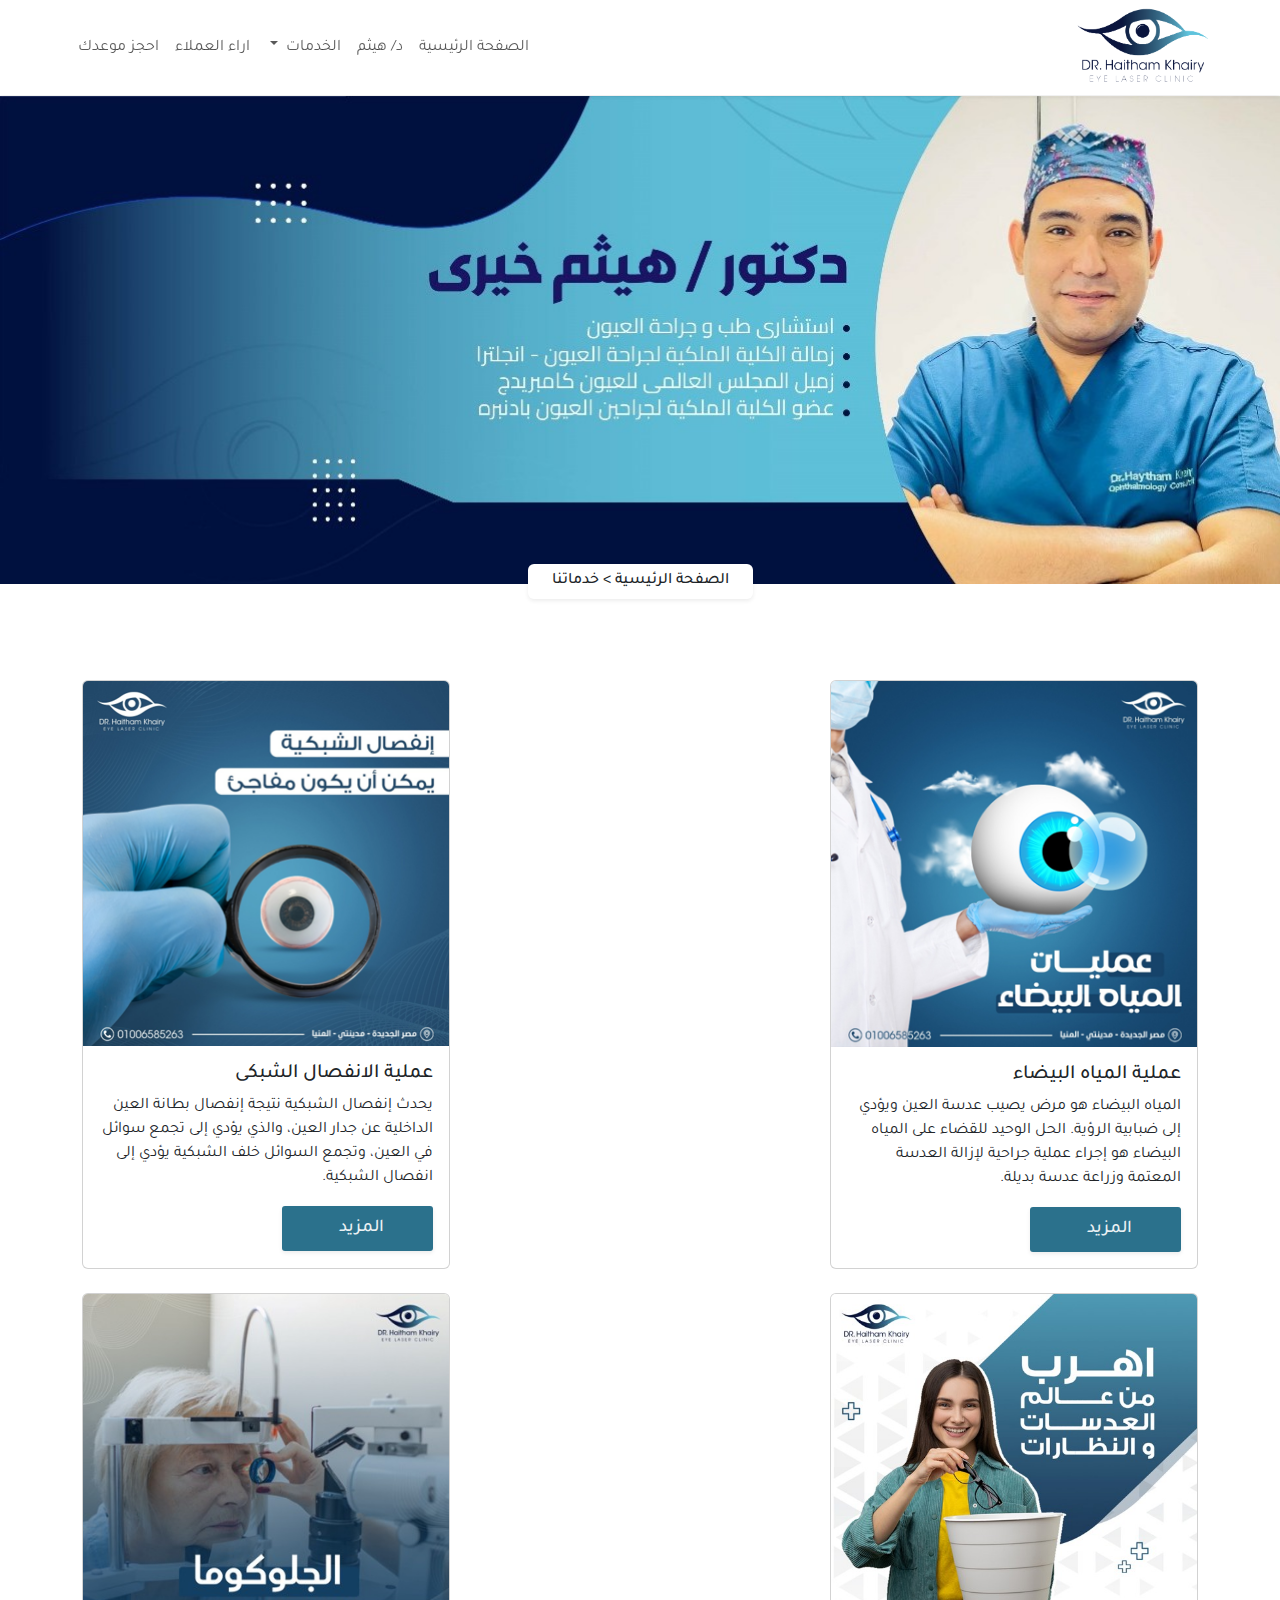
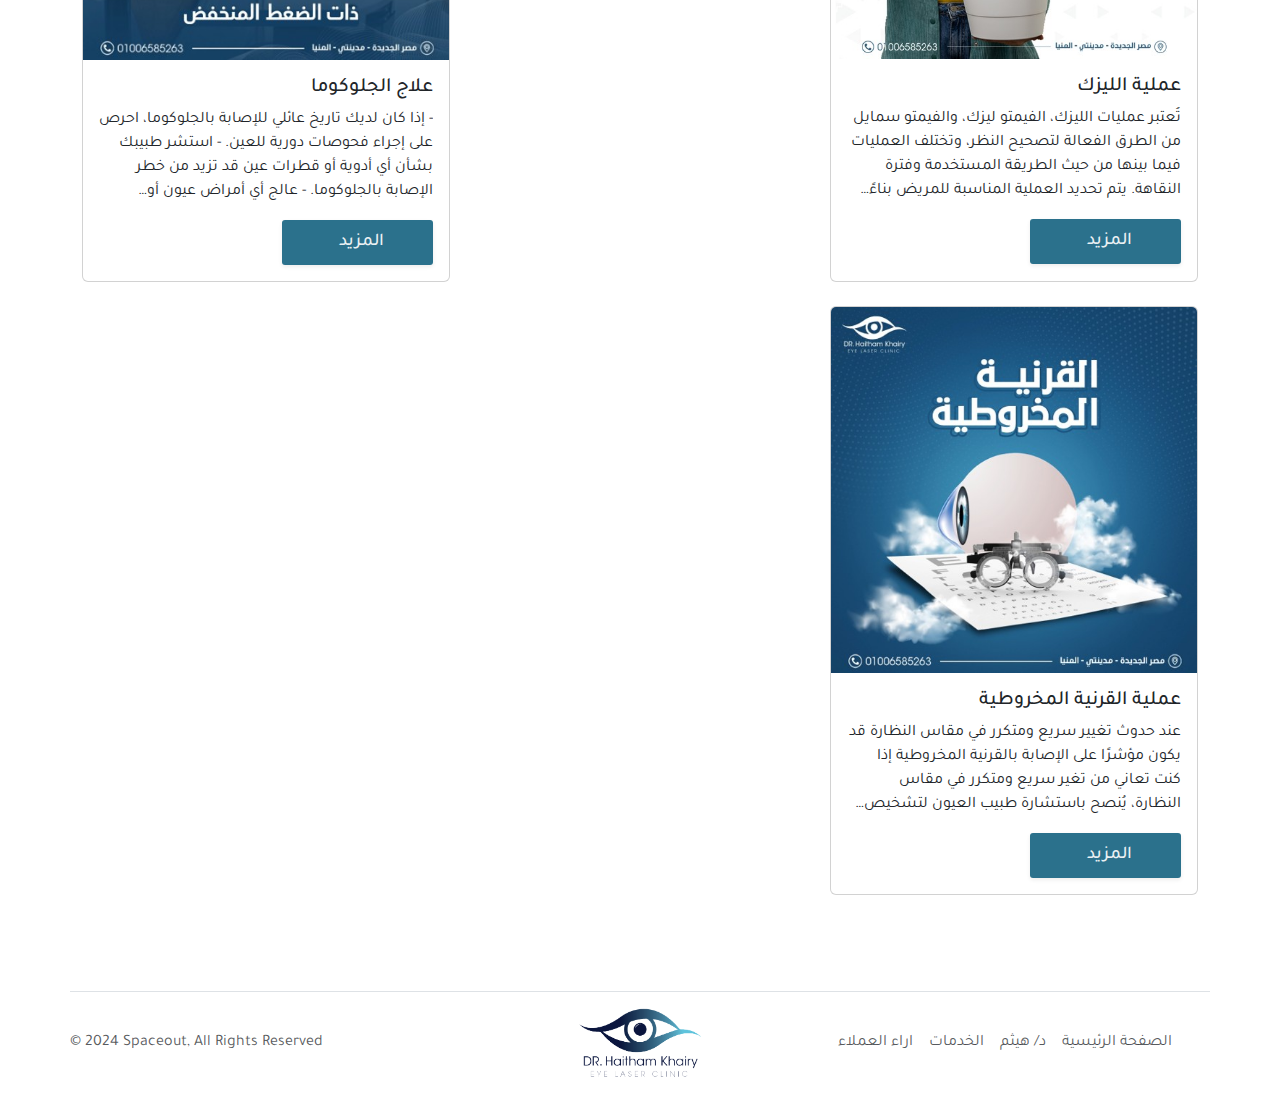
<file: services.html>
<!DOCTYPE html>
<html lang="ar" dir="rtl">
  <head>
    <meta charset="UTF-8" />
    <meta name="viewport" content="width=device-width, initial-scale=1.0" />
    <link rel="icon" href="imgs/logo.png" type="image/icon type" />
    <title>DR. Haitham Khairy</title>
    <link
      rel="stylesheet"
      href="https://cdnjs.cloudflare.com/ajax/libs/font-awesome/6.7.1/css/all.min.css"
      integrity="sha512-5Hs3dF2AEPkpNAR7UiOHba+lRSJNeM2ECkwxUIxC1Q/FLycGTbNapWXB4tP889k5T5Ju8fs4b1P5z/iB4nMfSQ=="
      crossorigin="anonymous"
      referrerpolicy="no-referrer"
    />
    <link
      href="https://cdn.jsdelivr.net/npm/bootstrap@5.3.3/dist/css/bootstrap.min.css"
      rel="stylesheet"
      integrity="sha384-QWTKZyjpPEjISv5WaRU9OFeRpok6YctnYmDr5pNlyT2bRjXh0JMhjY6hW+ALEwIH"
      crossorigin="anonymous"
    />
    <link rel="stylesheet" href="style.css" />
  </head>
  <body>
    <!-- nav -->
    <header>
      <div id="navbar"></div>
    </header>
    <!-- end-nav -->
    <!-- intro -->
    <div class="pt-md-5 pt-1">
      <div
        class="container-fluid d-flex justify-content-center align-items-end position-relative mt-5 p-0"
      >
        <h6 class="bg-white m-0 py-2 px-4 rounded position-absolute shadow-sm">
          الصفحة الرئيسية > خدماتنا
        </h6>
      </div>
    </div>
    <!-- end-intro -->
    <!-- services -->
    <div
      class="container my-lg-5 my-0 py-5 d-flex flex-wrap justify-content-xl-between justify-content-center gap-4"
    >
      <div class="card services-card">
        <img src="imgs/surgery1.png" class="card-img-top" />
        <div class="card-body">
          <h5 class="card-title">عملية المياه البيضاء</h5>
          <p class="card-text">
            المياه البيضاء هو مرض يصيب عدسة العين ويؤدي إلى ضبابية الرؤية. الحل
            الوحيد للقضاء على المياه البيضاء هو إجراء عملية جراحية لإزالة العدسة
            المعتمة وزراعة عدسة بديلة.
          </p>
          <a
            href="surgery1.html"
            class="btn d-flex align-items-center justify-content-end gap-2 py-sm-2 px-sm-5 py-1 px-4 shadow-sm"
            >المزيد <i class="fa-solid fa-arrow-left"></i
          ></a>
        </div>
      </div>
      <div class="card services-card">
        <img src="imgs/surgery2.png" class="card-img-top" />
        <div class="card-body">
          <h5 class="card-title">عملية الانفصال الشبكى</h5>
          <p class="card-text">
            يحدث إنفصال الشبكية نتيجة إنفصال بطانة العين الداخلية عن جدار العين،
            والذي يؤدي إلى تجمع سوائل في العين، وتجمع السوائل خلف الشبكية يؤدي
            إلى انفصال الشبكية.
          </p>
          <a
            href="surgery2.html"
            class="btn d-flex align-items-center gap-2 py-sm-2 px-sm-5 py-1 px-4 shadow-sm"
            >المزيد <i class="fa-solid fa-arrow-left"></i
          ></a>
        </div>
      </div>
      <div class="card services-card">
        <img src="imgs/surgery3.jpg" class="card-img-top" />
        <div class="card-body">
          <h5 class="card-title">عملية الليزك</h5>
          <p class="card-text">
            تُعتبر عمليات الليزك، الفيمتو ليزك، والفيمتو سمايل من الطرق الفعالة
            لتصحيح النظر، وتختلف العمليات فيما بينها من حيث الطريقة المستخدمة
            وفترة النقاهة. يتم تحديد العملية المناسبة للمريض بناءً على حالته
            الصحية بعد استشارة الطبيب.
          </p>
          <a
            href="surgery3.html"
            class="btn d-flex align-items-center gap-2 py-sm-2 px-sm-5 py-1 px-4 shadow-sm"
            >المزيد <i class="fa-solid fa-arrow-left"></i
          ></a>
        </div>
      </div>
      <div class="card services-card">
        <img src="imgs/surgery4.jpg" class="card-img-top" />
        <div class="card-body">
          <h5 class="card-title">علاج الجلوكوما</h5>
          <p class="card-text">
            - إذا كان لديك تاريخ عائلي للإصابة بالجلوكوما، احرص على إجراء فحوصات
            دورية للعين. - استشر طبيبك بشأن أي أدوية أو قطرات عين قد تزيد من خطر
            الإصابة بالجلوكوما. - عالج أي أمراض عيون أو أمراض جسمية أخرى قد تؤثر
            على صحة العين وتزيد من خطر الإصابة بالجلوكوما.
          </p>
          <a
            href="surgery4.html"
            class="btn d-flex align-items-center gap-2 py-sm-2 px-sm-5 py-1 px-4 shadow-sm"
            >المزيد <i class="fa-solid fa-arrow-left"></i
          ></a>
        </div>
      </div>
      <div class="card services-card">
        <img src="imgs/surgery5.jpg" class="card-img-top" />
        <div class="card-body">
          <h5 class="card-title">عملية القرنية المخروطية</h5>
          <p class="card-text">
            عند حدوث تغيير سريع ومتكرر في مقاس النظارة قد يكون مؤشرًا على
            الإصابة بالقرنية المخروطية إذا كنت تعاني من تغير سريع ومتكرر في مقاس
            النظارة، يُنصح باستشارة طبيب العيون لتشخيص حالتك وتلقي العلاج
            المناسب
          </p>
          <a
            href="surgery5.html"
            class="btn d-flex align-items-center gap-2 py-sm-2 px-sm-5 py-1 px-4 shadow-sm"
            >المزيد <i class="fa-solid fa-arrow-left"></i
          ></a>
        </div>
      </div>
    </div>
    <!-- end-services -->
    <!-- footer -->
    <footer>
      <div id="footer"></div>
    </footer>
    <!-- end-footer -->
    <script
      src="https://cdn.jsdelivr.net/npm/bootstrap@5.3.3/dist/js/bootstrap.bundle.min.js"
      integrity="sha384-YvpcrYf0tY3lHB60NNkmXc5s9fDVZLESaAA55NDzOxhy9GkcIdslK1eN7N6jIeHz"
      crossorigin="anonymous"
    ></script>
    <script src="script.js"></script>
  </body>
</html>
</file>
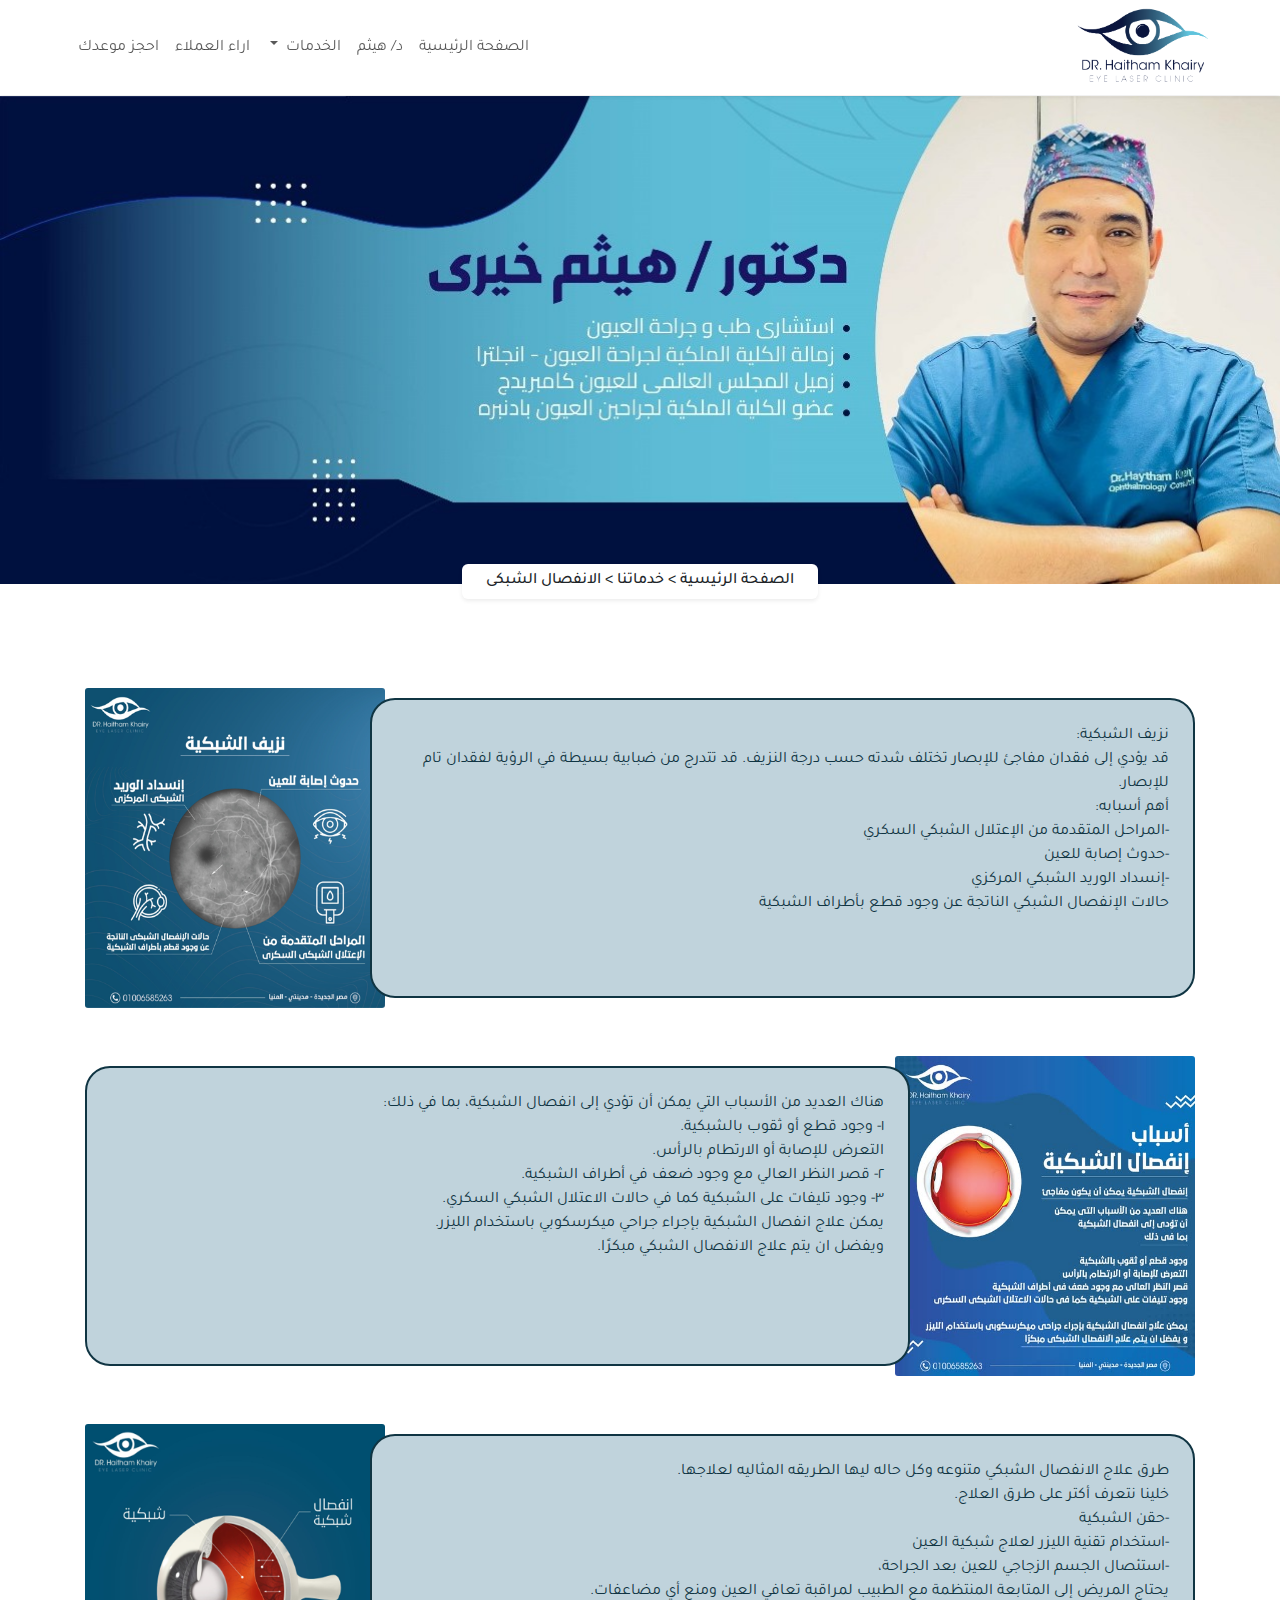
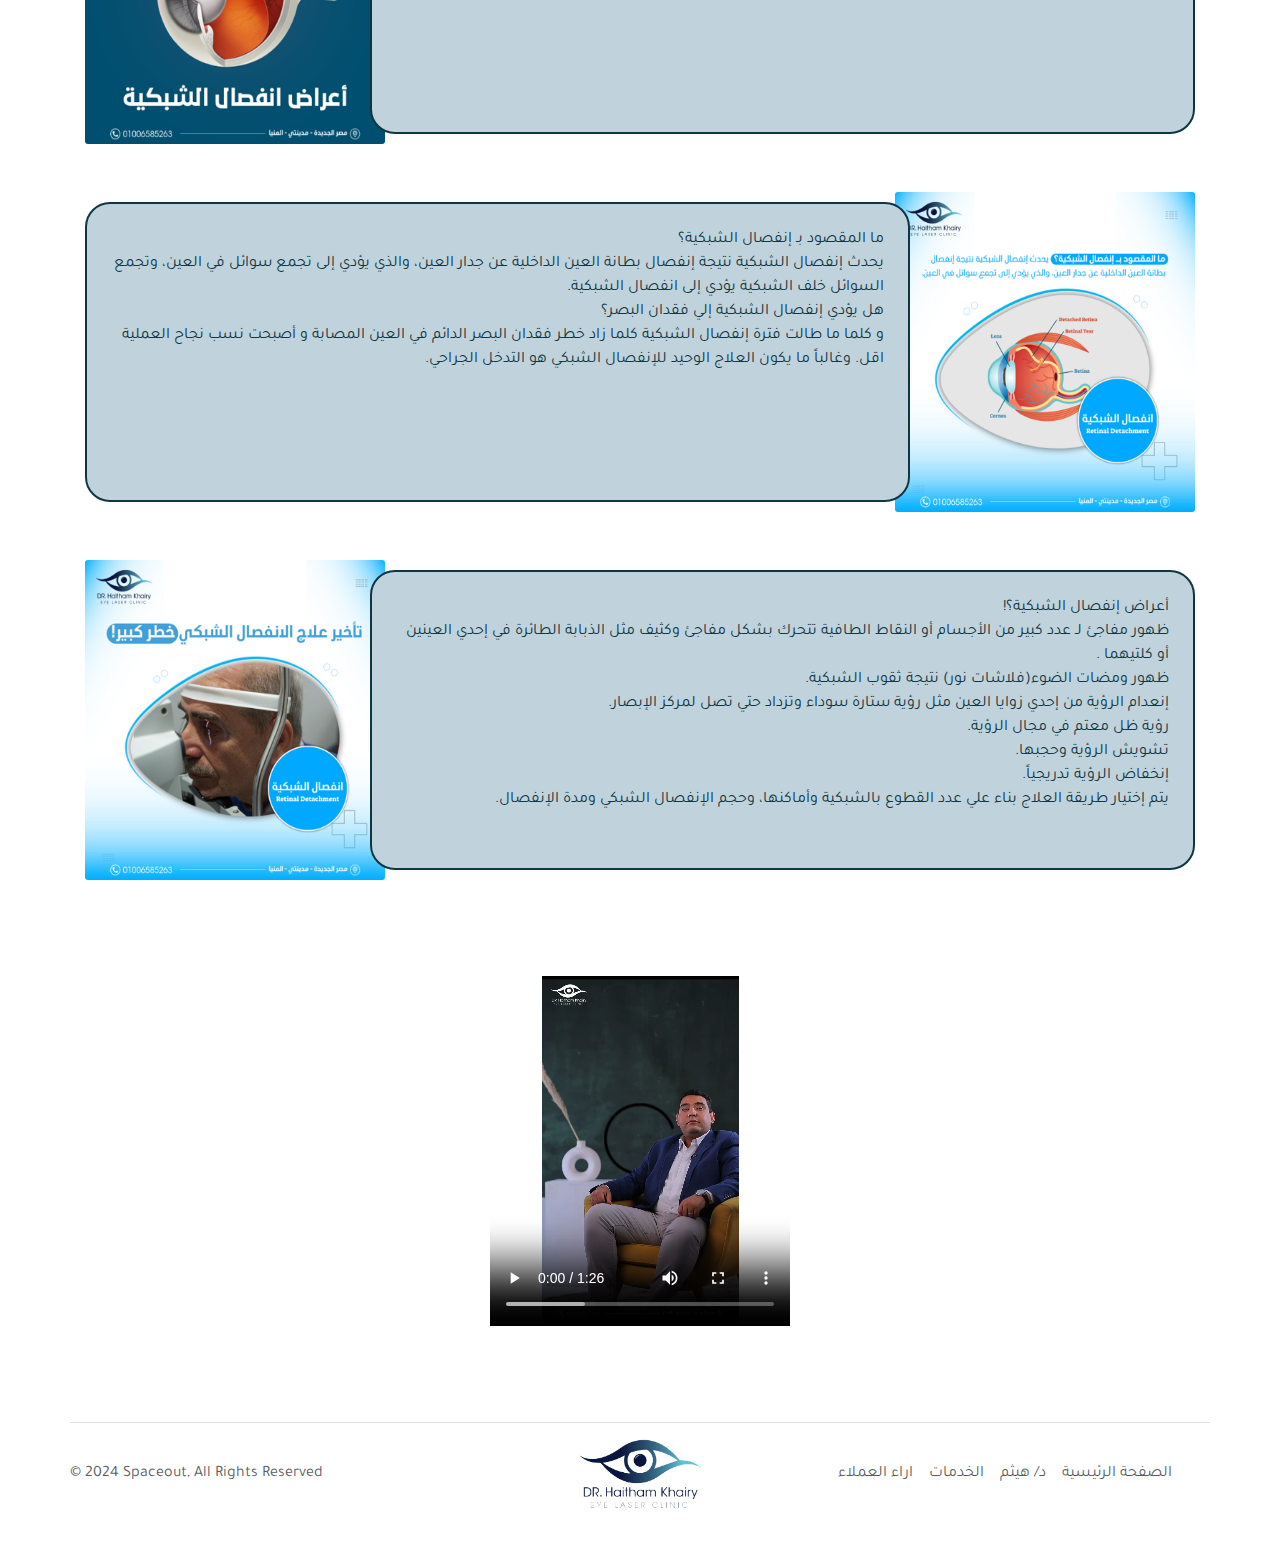
<file: surgery2.html>
<!DOCTYPE html>
<html lang="ar" dir="rtl">
  <head>
    <meta charset="UTF-8" />
    <meta name="viewport" content="width=device-width, initial-scale=1.0" />
    <link rel="icon" href="imgs/logo.png" type="image/icon type" />
    <title>DR. Haitham Khairy</title>
    <link
      rel="stylesheet"
      href="https://cdnjs.cloudflare.com/ajax/libs/font-awesome/6.7.1/css/all.min.css"
      integrity="sha512-5Hs3dF2AEPkpNAR7UiOHba+lRSJNeM2ECkwxUIxC1Q/FLycGTbNapWXB4tP889k5T5Ju8fs4b1P5z/iB4nMfSQ=="
      crossorigin="anonymous"
      referrerpolicy="no-referrer"
    />
    <link
      href="https://cdn.jsdelivr.net/npm/bootstrap@5.3.3/dist/css/bootstrap.min.css"
      rel="stylesheet"
      integrity="sha384-QWTKZyjpPEjISv5WaRU9OFeRpok6YctnYmDr5pNlyT2bRjXh0JMhjY6hW+ALEwIH"
      crossorigin="anonymous"
    />
    <link rel="stylesheet" href="style.css" />
  </head>
  <body>
    <!-- nav -->
    <header>
      <div id="navbar"></div>
    </header>
    <!-- end-nav -->
    <!-- intro -->
    <div class="pt-md-5 pt-1">
      <div
        class="container-fluid d-flex justify-content-center align-items-end position-relative mt-5 p-0"
      >
        <h6 class="bg-white m-0 py-2 px-4 rounded position-absolute shadow-sm">
          الصفحة الرئيسية > خدماتنا > الانفصال الشبكى
        </h6>
      </div>
    </div>
    <!-- end-intro -->
    <!-- surgery-details -->
    <div class="container-xl px-xl-0 px-lg-3 px-sm-5 my-5 pt-2 px-3">
      <div
        class="mt-lg-5 d-flex flex-md-row flex-column-reverse align-items-center justify-content-end about-card-left"
      >
        <div class="p-lg-4 p-3 position-relative z-1 about about-right">
          <p class="m-0 text-md-end text-center">
            نزيف الشبكية:
            <br />
            قد يؤدي إلى فقدان مفاجئ للإبصار تختلف شدته حسب درجة النزيف. قد تتدرج
            من ضبابية بسيطة في الرؤية لفقدان تام للإبصار.
            <br />
            أهم أسبابه:
            <br />
            -المراحل المتقدمة من الإعتلال الشبكي السكري
            <br />
            -حدوث إصابة للعين
            <br />
            -إنسداد الوريد الشبكي المركزي
            <br />
            حالات الإنفصال الشبكي الناتجة عن وجود قطع بأطراف الشبكية
          </p>
        </div>
        <img
          class="about-img"
          src="imgs/surgery2a.png"
          height="320"
          width="300"
        />
      </div>
      <div
        class="d-flex flex-md-row flex-column align-items-center justify-content-start about-card-right my-5"
      >
        <img
          class="about-img"
          src="imgs/surgery2b.png"
          height="320"
          width="300"
        />
        <div class="p-lg-4 p-3 position-relative z-1 about about-left">
          <p class="m-0 text-md-end text-center">
            هناك العديد من الأسباب التي يمكن أن تؤدي إلى انفصال الشبكية، بما في
            ذلك:
            <br />
            ١- وجود قطع أو ثقوب بالشبكية.
            <br />
            التعرض للإصابة أو الارتطام بالرأس.
            <br />
            ٢- قصر النظر العالي مع وجود ضعف في أطراف الشبكية.
            <br />
            ٣- وجود تليفات على الشبكية كما في حالات الاعتلال الشبكي السكري.
            <br />يمكن علاج انفصال الشبكية بإجراء جراحي ميكرسكوبي باستخدام
            الليزر. <br />
            ويفضل ان يتم علاج الانفصال الشبكي مبكرًا.
          </p>
        </div>
      </div>
      <div
        class="mt-lg-5 d-flex flex-md-row flex-column-reverse align-items-center justify-content-end about-card-left"
      >
        <div class="p-lg-4 p-3 position-relative z-1 about about-right">
          <p class="m-0 text-md-end text-center">
            طرق علاج الانفصال الشبكي متنوعه وكل حاله ليها الطريقه المثاليه
            لعلاجها.
            <br />
            خلينا نتعرف أكتر على طرق العلاج.
            <br />
            -حقن الشبكية
            <br />
            -استخدام تقنية الليزر لعلاج شبكية العين
            <br />
            -استئصال الجسم الزجاجي للعين بعد الجراحة،
            <br />
            يحتاج المريض إلى المتابعة المنتظمة مع الطبيب لمراقبة تعافي العين
            ومنع أي مضاعفات.
          </p>
        </div>
        <img
          class="about-img"
          src="imgs/surgery2c.png"
          height="320"
          width="300"
        />
      </div>
      <div
        class="d-flex flex-md-row flex-column align-items-center justify-content-start about-card-right my-5"
      >
        <img
          class="about-img"
          src="imgs/surgery2d.png"
          height="320"
          width="300"
        />
        <div class="p-lg-4 p-3 position-relative z-1 about about-left">
          <p class="m-0 text-md-end text-center">
            ما المقصود بـ إنفصال الشبكية؟
            <br />
            يحدث إنفصال الشبكية نتيجة إنفصال بطانة العين الداخلية عن جدار العين،
            والذي يؤدي إلى تجمع سوائل في العين، وتجمع السوائل خلف الشبكية يؤدي
            إلى انفصال الشبكية.
            <br />
            هل يؤدي إنفصال الشبكية إلي فقدان البصر؟
            <br />
            و كلما ما طالت فترة إنفصال الشبكية كلما زاد خطر فقدان البصر الدائم
            في العين المصابة و أصبحت نسب نجاح العملية اقل. وغالباً ما يكون
            العلاج الوحيد للإنفصال الشبكي هو التدخل الجراحي.
          </p>
        </div>
      </div>
      <div
        class="mt-lg-5 d-flex flex-md-row flex-column-reverse align-items-center justify-content-end about-card-left"
      >
        <div class="p-lg-4 p-3 position-relative z-1 about about-right">
          <p class="m-0 text-md-end text-center">
            أعراض إنفصال الشبكية؟!
            <br />
            ظهور مفاجئ لـ عدد كبير من الأجسام أو النقاط الطافية تتحرك بشكل مفاجئ
            وكثيف مثل الذبابة الطائرة في إحدي العينين أو كلتيهما .
            <br />
            ظهور ومضات الضوء(فلاشات نور) نتيجة ثقوب الشبكية.
            <br />
            إنعدام الرؤية من إحدي زوايا العين مثل رؤية ستارة سوداء وتزداد حتي
            تصل لمركز الإبصار.
            <br />
            رؤية ظل معتم في مجال الرؤية.
            <br />
            تشويش الرؤية وحجبها.
            <br />
            إنخفاض الرؤية تدريجياً.
            <br />
            يتم إختيار طريقة العلاج بناء علي عدد القطوع بالشبكية وأماكنها، وحجم
            الإنفصال الشبكي ومدة الإنفصال.
          </p>
        </div>
        <img
          class="about-img"
          src="imgs/surgery2e.png"
          height="320"
          width="300"
        />
      </div>
    </div>
    <!-- end-surgery-details -->
    <!-- videos -->
    <div
      class="container-lg px-lg-0 px-sm-5 px-3 my-5 py-5 d-flex justify-content-center gap-5"
    >
      <video width="300" height="350" controls>
        <source src="imgs/seprateWeb.mp4" type="video/mp4" />
        Your browser does not support the video tag.
      </video>
    </div>
    <!-- end-videos -->
    <!-- footer -->
    <footer>
      <div id="footer"></div>
    </footer>
    <!-- end-footer -->
    <script
      src="https://cdn.jsdelivr.net/npm/bootstrap@5.3.3/dist/js/bootstrap.bundle.min.js"
      integrity="sha384-YvpcrYf0tY3lHB60NNkmXc5s9fDVZLESaAA55NDzOxhy9GkcIdslK1eN7N6jIeHz"
      crossorigin="anonymous"
    ></script>
    <script src="script.js"></script>
  </body>
</html>
</file>
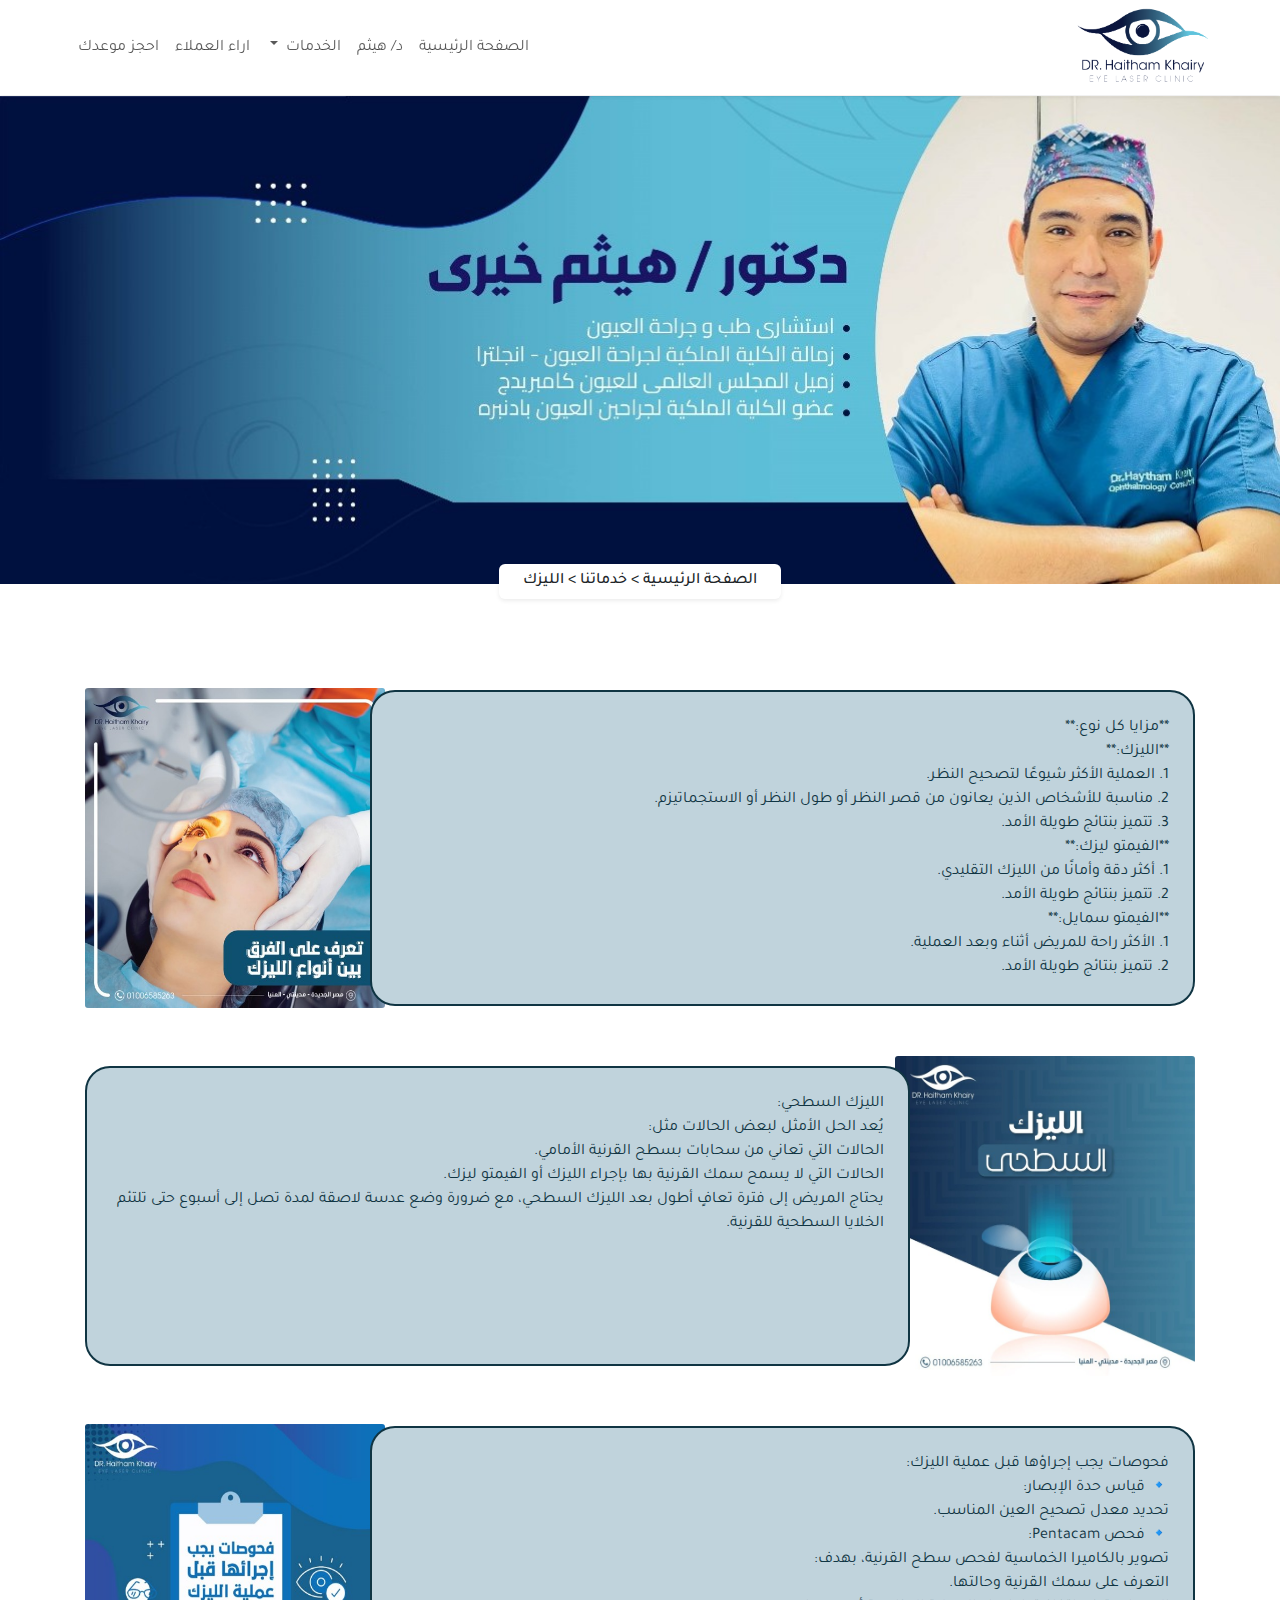
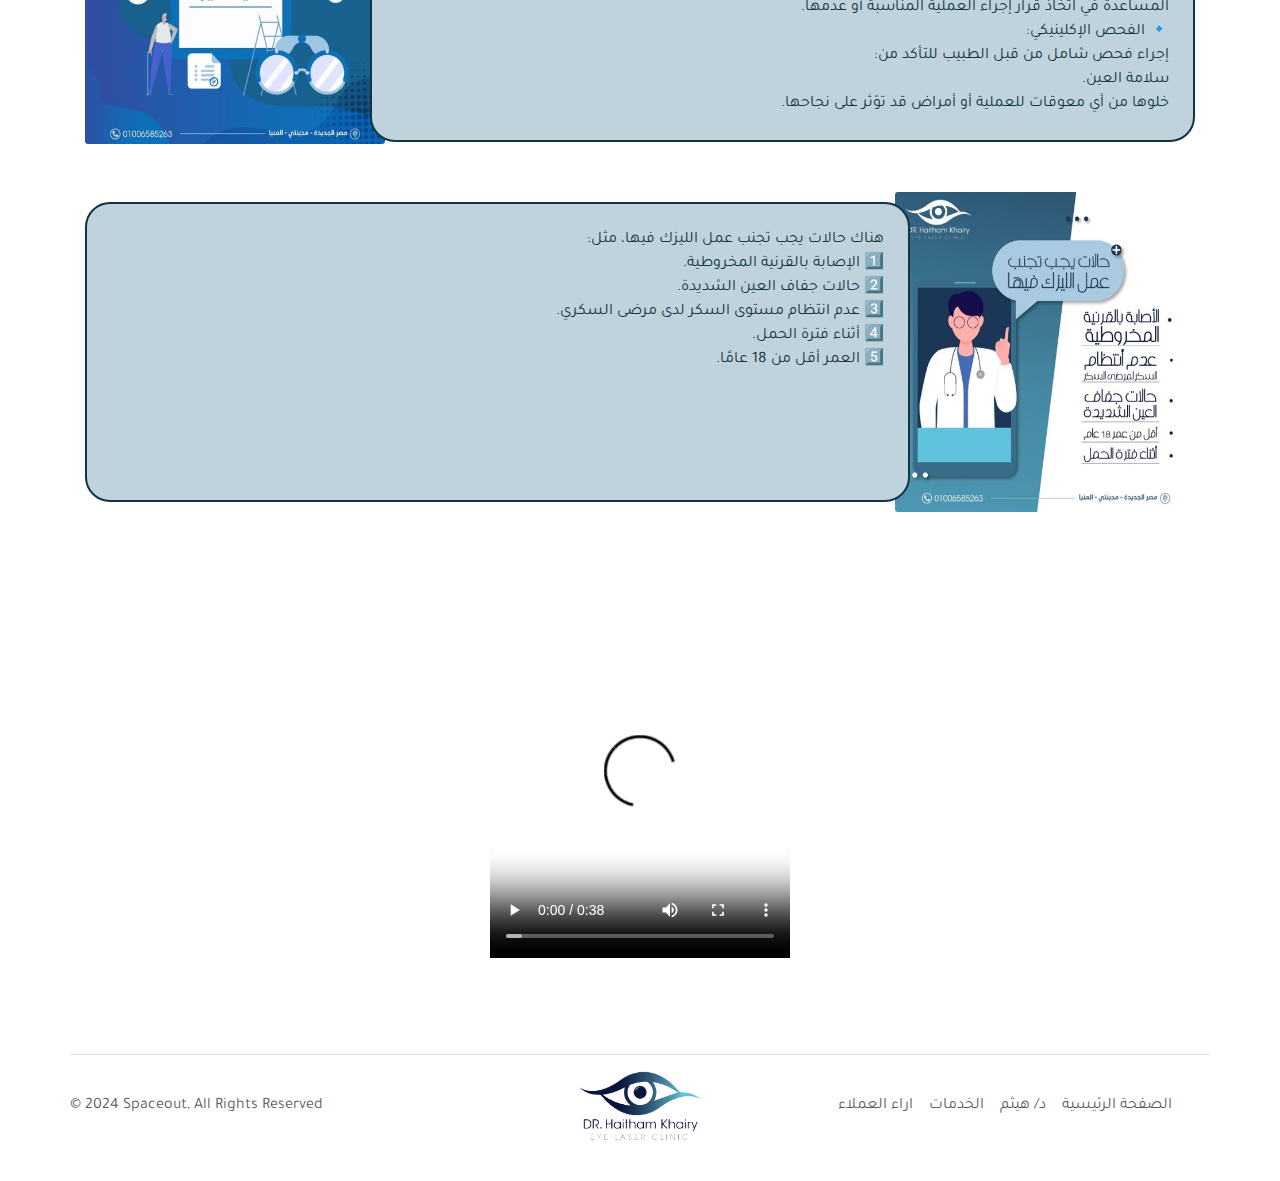
<file: surgery3.html>
<!DOCTYPE html>
<html lang="ar" dir="rtl">
  <head>
    <meta charset="UTF-8" />
    <meta name="viewport" content="width=device-width, initial-scale=1.0" />
    <link rel="icon" href="imgs/logo.png" type="image/icon type" />
    <title>DR. Haitham Khairy</title>
    <link
      rel="stylesheet"
      href="https://cdnjs.cloudflare.com/ajax/libs/font-awesome/6.7.1/css/all.min.css"
      integrity="sha512-5Hs3dF2AEPkpNAR7UiOHba+lRSJNeM2ECkwxUIxC1Q/FLycGTbNapWXB4tP889k5T5Ju8fs4b1P5z/iB4nMfSQ=="
      crossorigin="anonymous"
      referrerpolicy="no-referrer"
    />
    <link
      href="https://cdn.jsdelivr.net/npm/bootstrap@5.3.3/dist/css/bootstrap.min.css"
      rel="stylesheet"
      integrity="sha384-QWTKZyjpPEjISv5WaRU9OFeRpok6YctnYmDr5pNlyT2bRjXh0JMhjY6hW+ALEwIH"
      crossorigin="anonymous"
    />
    <link rel="stylesheet" href="style.css" />
  </head>
  <body>
    <!-- nav -->
    <header>
      <div id="navbar"></div>
    </header>
    <!-- end-nav -->
    <!-- intro -->
    <div class="pt-md-5 pt-1">
      <div
        class="container-fluid d-flex justify-content-center align-items-end position-relative mt-5 p-0"
      >
        <h6 class="bg-white m-0 py-2 px-4 rounded position-absolute shadow-sm">
          الصفحة الرئيسية > خدماتنا > الليزك
        </h6>
      </div>
    </div>
    <!-- end-intro -->
    <!-- surgery-details -->
    <div class="container-xl px-xl-0 px-lg-3 px-sm-5 my-5 pt-2 px-3">
      <div
        class="mt-lg-5 d-flex flex-md-row flex-column-reverse align-items-center justify-content-end about-card-left"
      >
        <div class="p-lg-4 p-3 position-relative z-1 about about-right">
          <p class="m-0 text-md-end text-center">
            **مزايا كل نوع:**
            <br />
            **الليزك:**
            <br />
            1. العملية الأكثر شيوعًا لتصحيح النظر.
            <br />
            2. مناسبة للأشخاص الذين يعانون من قصر النظر أو طول النظر أو
            الاستجماتيزم.
            <br />
            3. تتميز بنتائج طويلة الأمد.
            <br />
            **الفيمتو ليزك:**
            <br />
            1. أكثر دقة وأمانًا من الليزك التقليدي.
            <br />
            2. تتميز بنتائج طويلة الأمد.
            <br />
            **الفيمتو سمايل:**
            <br />
            1. الأكثر راحة للمريض أثناء وبعد العملية.
            <br />
            2. تتميز بنتائج طويلة الأمد.
          </p>
        </div>
        <img
          class="about-img"
          src="imgs/surgery3a.jpg"
          height="320"
          width="300"
        />
      </div>
      <div
        class="d-flex flex-md-row flex-column align-items-center justify-content-start about-card-right my-5"
      >
        <img
          class="about-img"
          src="imgs/surgery3b.jpg"
          height="320"
          width="300"
        />
        <div class="p-lg-4 p-3 position-relative z-1 about about-left">
          <p class="m-0 text-md-end text-center">
            الليزك السطحي:
            <br />
            يُعد الحل الأمثل لبعض الحالات مثل:
            <br />
            الحالات التي تعاني من سحابات بسطح القرنية الأمامي.
            <br />
            الحالات التي لا يسمح سمك القرنية بها بإجراء الليزك أو الفيمتو ليزك.
            <br />
            يحتاج المريض إلى فترة تعافٍ أطول بعد الليزك السطحي، مع ضرورة وضع
            عدسة لاصقة لمدة تصل إلى أسبوع حتى تلتئم الخلايا السطحية للقرنية.
          </p>
        </div>
      </div>
      <div
        class="mt-lg-5 d-flex flex-md-row flex-column-reverse align-items-center justify-content-end about-card-left"
      >
        <div class="p-lg-4 p-3 position-relative z-1 about about-right">
          <p class="m-0 text-md-end text-center">
            فحوصات يجب إجراؤها قبل عملية الليزك:
            <br />
            🔹 قياس حدة الإبصار:
            <br />
            تحديد معدل تصحيح العين المناسب.
            <br />
            🔹 فحص Pentacam:
            <br />
            تصوير بالكاميرا الخماسية لفحص سطح القرنية، بهدف:
            <br />
            التعرف على سمك القرنية وحالتها.
            <br />
            المساعدة في اتخاذ قرار إجراء العملية المناسبة أو عدمها.
            <br />
            🔹 الفحص الإكلينيكي:
            <br />
            إجراء فحص شامل من قبل الطبيب للتأكد من:
            <br />
            سلامة العين.
            <br />
            خلوها من أي معوقات للعملية أو أمراض قد تؤثر على نجاحها.
          </p>
        </div>
        <img
          class="about-img"
          src="imgs/surgery3c.jpg"
          height="320"
          width="300"
        />
      </div>
      <div
        class="d-flex flex-md-row flex-column align-items-center justify-content-start about-card-right my-5"
      >
        <img
          class="about-img"
          src="imgs/surgery3d.jpg"
          height="320"
          width="300"
        />
        <div class="p-lg-4 p-3 position-relative z-1 about about-left">
          <p class="m-0 text-md-end text-center">
            هناك حالات يجب تجنب عمل الليزك فيها، مثل:
            <br />
            1️⃣ الإصابة بالقرنية المخروطية.
            <br />
            2️⃣ حالات جفاف العين الشديدة.
            <br />
            3️⃣ عدم انتظام مستوى السكر لدى مرضى السكري.
            <br />
            4️⃣ أثناء فترة الحمل.
            <br />
            5️⃣ العمر أقل من 18 عامًا.
          </p>
        </div>
      </div>
    </div>
    <!-- end-surgery-details -->
    <!-- videos -->
    <div
      class="container-lg px-lg-0 px-sm-5 px-3 my-5 py-5 d-flex justify-content-center gap-5"
    >
      <video width="300" height="350" controls>
        <source src="imgs/lasec.mp4" type="video/mp4" />
        Your browser does not support the video tag.
      </video>
    </div>
    <!-- end-videos -->
    <!-- footer -->
    <footer>
      <div id="footer"></div>
    </footer>
    <!-- end-footer -->
    <script
      src="https://cdn.jsdelivr.net/npm/bootstrap@5.3.3/dist/js/bootstrap.bundle.min.js"
      integrity="sha384-YvpcrYf0tY3lHB60NNkmXc5s9fDVZLESaAA55NDzOxhy9GkcIdslK1eN7N6jIeHz"
      crossorigin="anonymous"
    ></script>
    <script src="script.js"></script>
  </body>
</html>
</file>
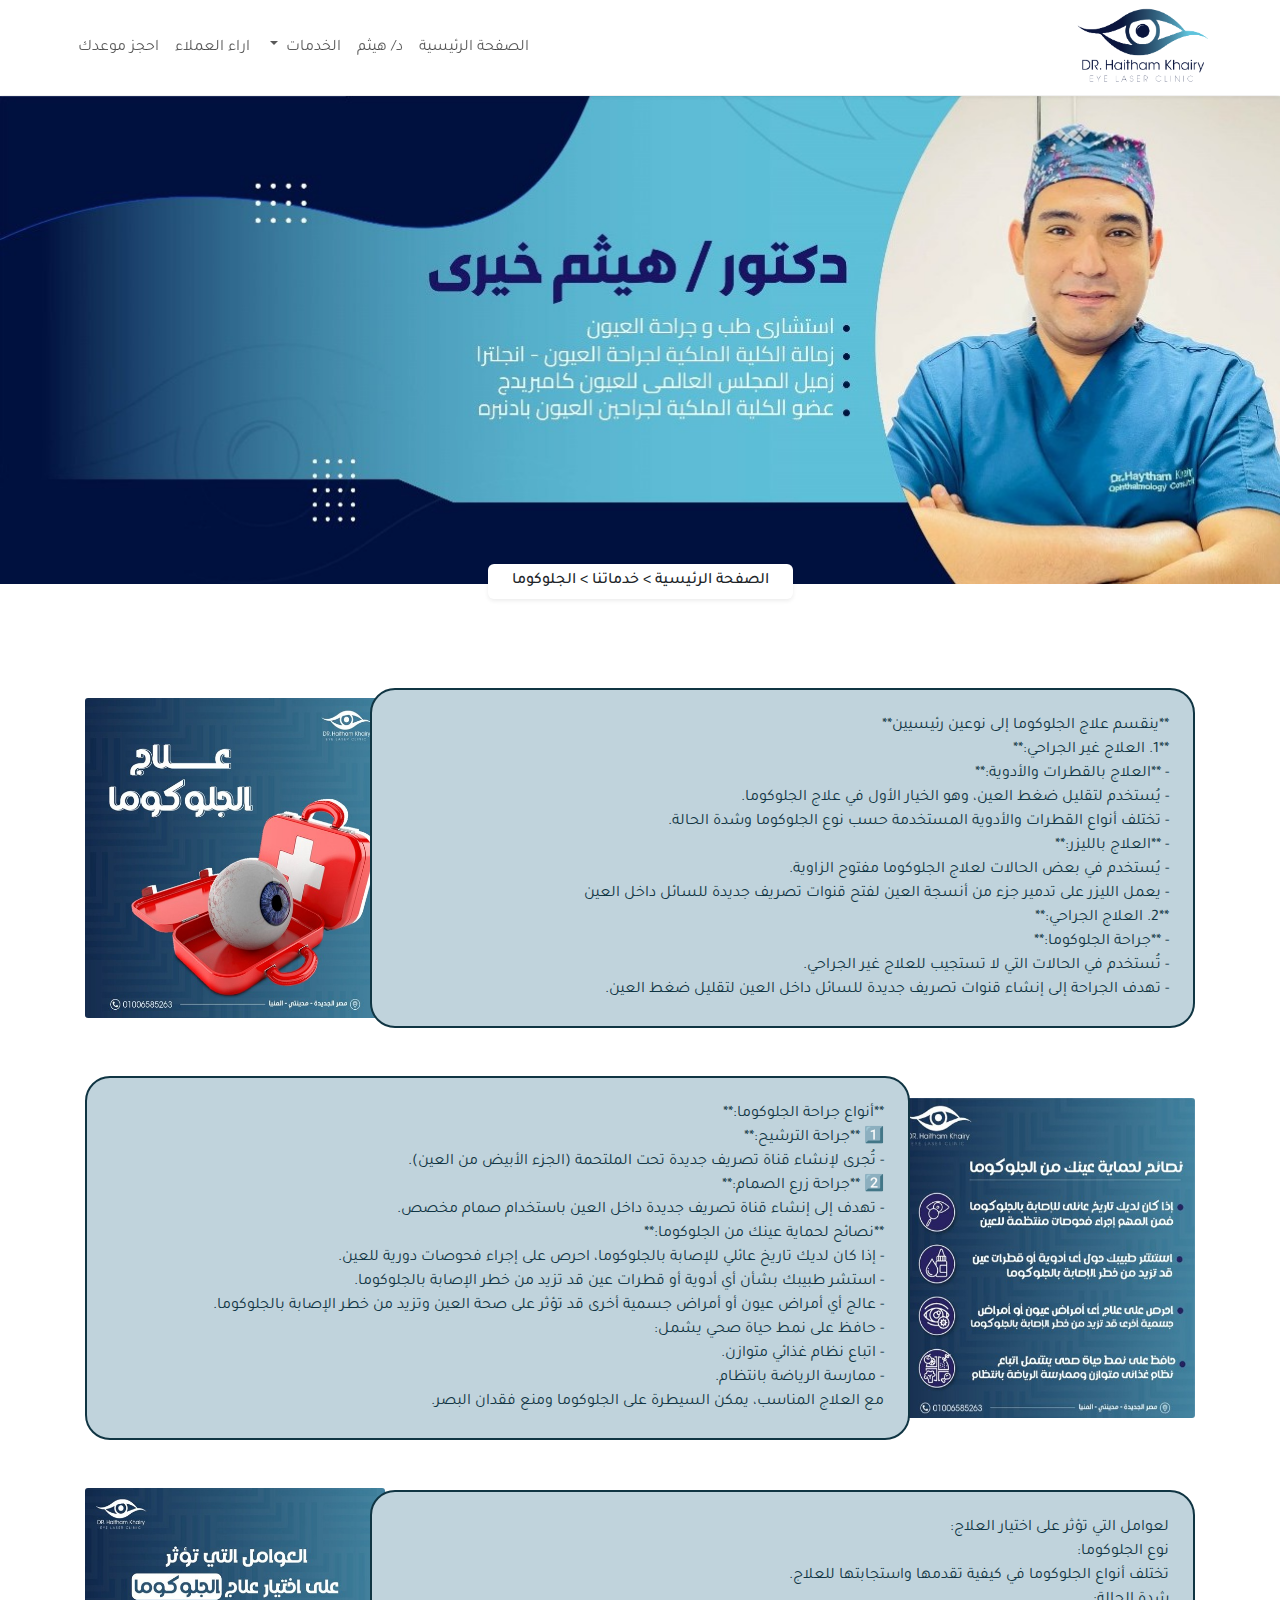
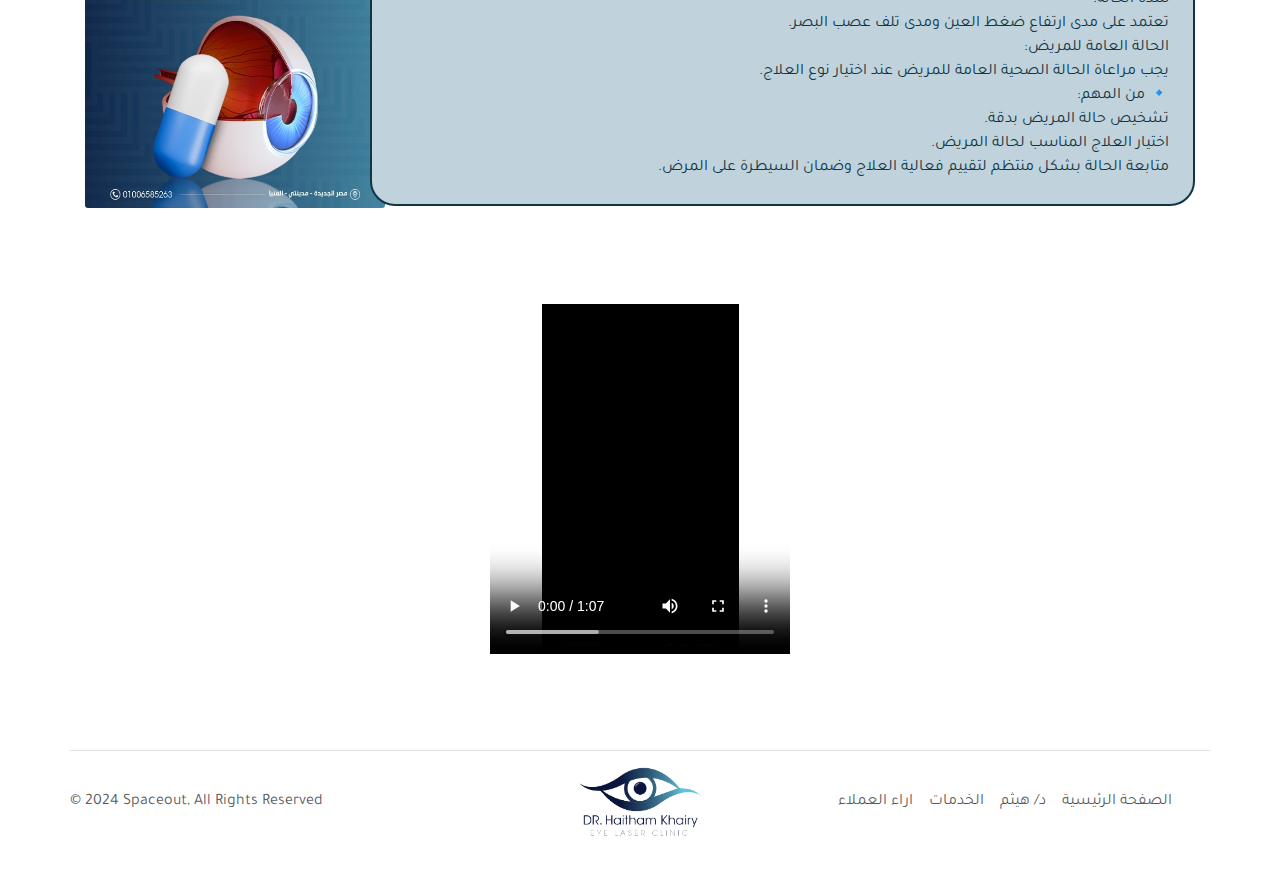
<file: surgery4.html>
<!DOCTYPE html>
<html lang="ar" dir="rtl">
  <head>
    <meta charset="UTF-8" />
    <meta name="viewport" content="width=device-width, initial-scale=1.0" />
    <link rel="icon" href="imgs/logo.png" type="image/icon type" />
    <title>DR. Haitham Khairy</title>
    <link
      rel="stylesheet"
      href="https://cdnjs.cloudflare.com/ajax/libs/font-awesome/6.7.1/css/all.min.css"
      integrity="sha512-5Hs3dF2AEPkpNAR7UiOHba+lRSJNeM2ECkwxUIxC1Q/FLycGTbNapWXB4tP889k5T5Ju8fs4b1P5z/iB4nMfSQ=="
      crossorigin="anonymous"
      referrerpolicy="no-referrer"
    />
    <link
      href="https://cdn.jsdelivr.net/npm/bootstrap@5.3.3/dist/css/bootstrap.min.css"
      rel="stylesheet"
      integrity="sha384-QWTKZyjpPEjISv5WaRU9OFeRpok6YctnYmDr5pNlyT2bRjXh0JMhjY6hW+ALEwIH"
      crossorigin="anonymous"
    />
    <link rel="stylesheet" href="style.css" />
  </head>
  <body>
    <!-- nav -->
    <header>
      <div id="navbar"></div>
    </header>
    <!-- end-nav -->
    <!-- intro -->
    <div class="pt-md-5 pt-1">
      <div
        class="container-fluid d-flex justify-content-center align-items-end position-relative mt-5 p-0"
      >
        <h6 class="bg-white m-0 py-2 px-4 rounded position-absolute shadow-sm">
          الصفحة الرئيسية > خدماتنا > الجلوكوما
        </h6>
      </div>
    </div>
    <!-- end-intro -->
    <!-- surgery-details -->
    <div class="container-xl px-xl-0 px-lg-3 px-sm-5 my-5 pt-2 px-3">
      <div
        class="mt-lg-5 d-flex flex-md-row flex-column-reverse align-items-center justify-content-end about-card-left"
      >
        <div class="p-lg-4 p-3 position-relative z-1 about about-right">
          <p class="m-0 text-md-end text-center">
            **ينقسم علاج الجلوكوما إلى نوعين رئيسيين**
            <br />
            **1. العلاج غير الجراحي:**
            <br />
            - **العلاج بالقطرات والأدوية:**
            <br />
            - يُستخدم لتقليل ضغط العين، وهو الخيار الأول في علاج الجلوكوما.
            <br />
            - تختلف أنواع القطرات والأدوية المستخدمة حسب نوع الجلوكوما وشدة
            الحالة.
            <br />
            - **العلاج بالليزر:**
            <br />
            - يُستخدم في بعض الحالات لعلاج الجلوكوما مفتوح الزاوية.
            <br />
            - يعمل الليزر على تدمير جزء من أنسجة العين لفتح قنوات تصريف جديدة
            للسائل داخل العين
            <br />
            **2. العلاج الجراحي:**
            <br />
            - **جراحة الجلوكوما:**
            <br />
            - تُستخدم في الحالات التي لا تستجيب للعلاج غير الجراحي.
            <br />
            - تهدف الجراحة إلى إنشاء قنوات تصريف جديدة للسائل داخل العين لتقليل
            ضغط العين.
          </p>
        </div>
        <img
          class="about-img"
          src="imgs/surgery4a.jpg"
          height="320"
          width="300"
        />
      </div>
      <div
        class="d-flex flex-md-row flex-column align-items-center justify-content-start about-card-right my-5"
      >
        <img
          class="about-img"
          src="imgs/surgery4b.jpg"
          height="320"
          width="300"
        />
        <div class="p-lg-4 p-3 position-relative z-1 about about-left">
          <p class="m-0 text-md-end text-center">
            **أنواع جراحة الجلوكوما:**
            <br />
            1️⃣ **جراحة الترشيح:**
            <br />
            - تُجرى لإنشاء قناة تصريف جديدة تحت الملتحمة (الجزء الأبيض من
            العين).
            <br />
            2️⃣ **جراحة زرع الصمام:**
            <br />
            - تهدف إلى إنشاء قناة تصريف جديدة داخل العين باستخدام صمام مخصص.
            <br />
            **نصائح لحماية عينك من الجلوكوما:**
            <br />
            - إذا كان لديك تاريخ عائلي للإصابة بالجلوكوما، احرص على إجراء فحوصات
            دورية للعين.
            <br />
            - استشر طبيبك بشأن أي أدوية أو قطرات عين قد تزيد من خطر الإصابة
            بالجلوكوما.
            <br />
            - عالج أي أمراض عيون أو أمراض جسمية أخرى قد تؤثر على صحة العين وتزيد
            من خطر الإصابة بالجلوكوما.
            <br />
            - حافظ على نمط حياة صحي يشمل:
            <br />
            - اتباع نظام غذائي متوازن.
            <br />
            - ممارسة الرياضة بانتظام.
            <br />
            مع العلاج المناسب، يمكن السيطرة على الجلوكوما ومنع فقدان البصر.
          </p>
        </div>
      </div>
      <div
        class="mt-lg-5 d-flex flex-md-row flex-column-reverse align-items-center justify-content-end about-card-left"
      >
        <div class="p-lg-4 p-3 position-relative z-1 about about-right">
          <p class="m-0 text-md-end text-center">
            لعوامل التي تؤثر على اختيار العلاج:
            <br />
            نوع الجلوكوما:
            <br />
            تختلف أنواع الجلوكوما في كيفية تقدمها واستجابتها للعلاج.
            <br />
            شدة الحالة:
            <br />
            تعتمد على مدى ارتفاع ضغط العين ومدى تلف عصب البصر.
            <br />
            الحالة العامة للمريض:
            <br />
            يجب مراعاة الحالة الصحية العامة للمريض عند اختيار نوع العلاج.
            <br />
            🔹 من المهم:
            <br />
            تشخيص حالة المريض بدقة.
            <br />
            اختيار العلاج المناسب لحالة المريض.
            <br />
            متابعة الحالة بشكل منتظم لتقييم فعالية العلاج وضمان السيطرة على
            المرض.
          </p>
        </div>
        <img
          class="about-img"
          src="imgs/surgery4c.jpg"
          height="320"
          width="300"
        />
      </div>
    </div>
    <!-- end-surgery-details -->
    <!-- videos -->
    <div
      class="container-lg px-lg-0 px-sm-5 px-3 my-5 py-5 d-flex justify-content-center gap-5"
    >
      <video width="300" height="350" controls>
        <source src="imgs/glacoma.mp4" type="video/mp4" />
        Your browser does not support the video tag.
      </video>
    </div>
    <!-- end-videos -->
    <!-- footer -->
    <footer>
      <div id="footer"></div>
    </footer>
    <!-- end-footer -->
    <script
      src="https://cdn.jsdelivr.net/npm/bootstrap@5.3.3/dist/js/bootstrap.bundle.min.js"
      integrity="sha384-YvpcrYf0tY3lHB60NNkmXc5s9fDVZLESaAA55NDzOxhy9GkcIdslK1eN7N6jIeHz"
      crossorigin="anonymous"
    ></script>
    <script src="script.js"></script>
  </body>
</html>
</file>
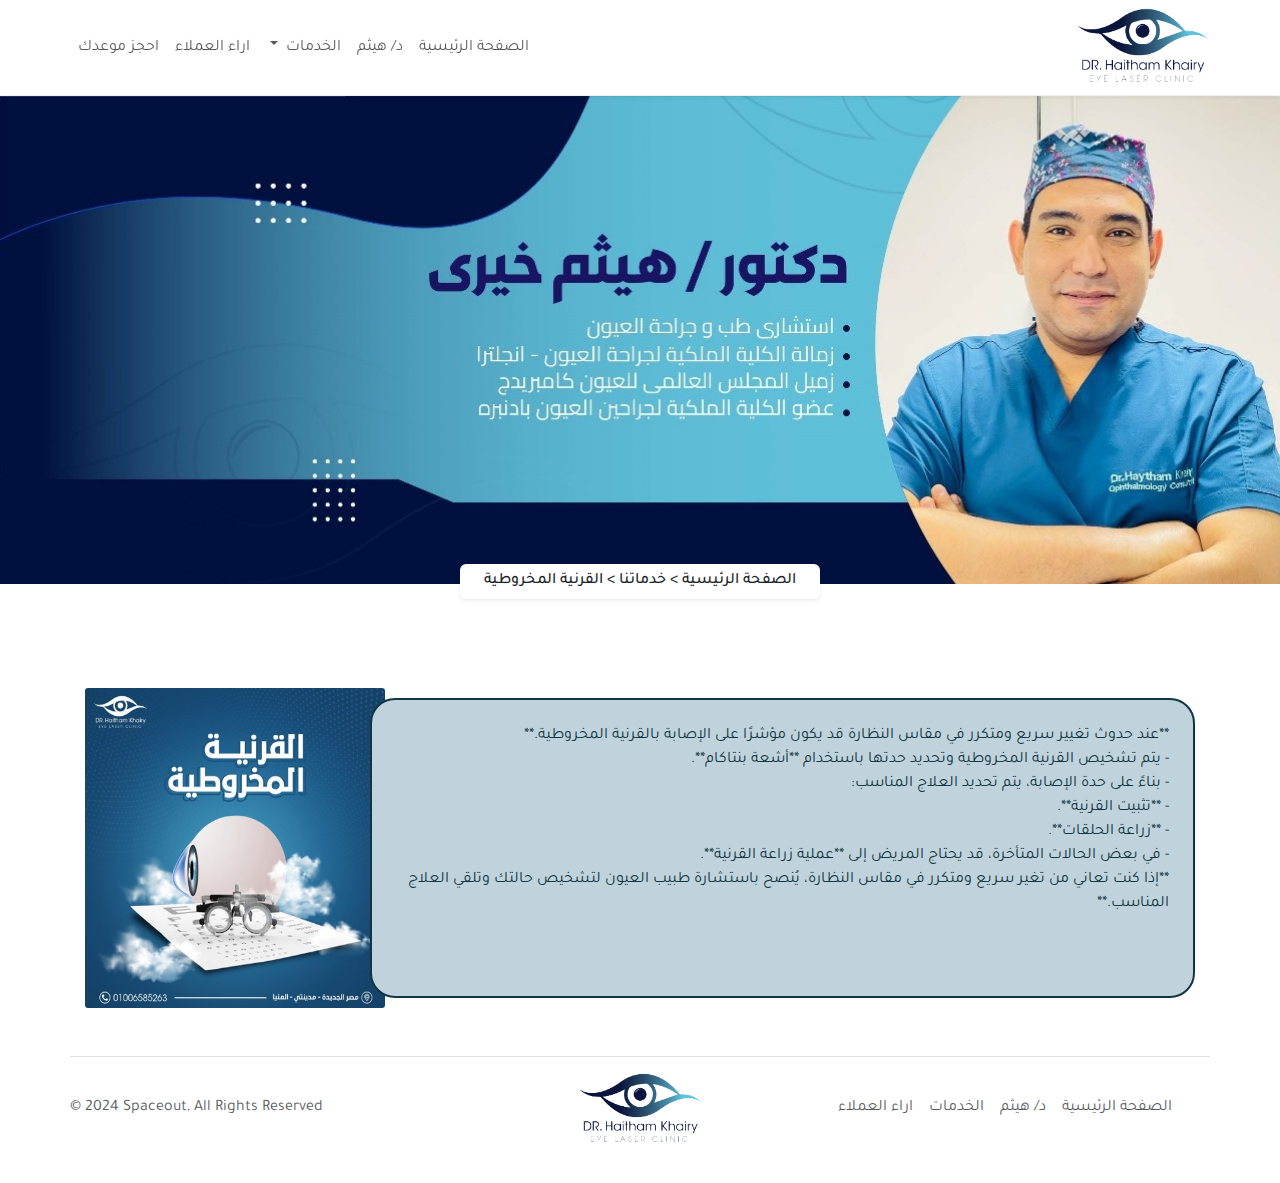
<file: surgery5.html>
<!DOCTYPE html>
<html lang="ar" dir="rtl">
  <head>
    <meta charset="UTF-8" />
    <meta name="viewport" content="width=device-width, initial-scale=1.0" />
    <link rel="icon" href="imgs/logo.png" type="image/icon type" />
    <title>DR. Haitham Khairy</title>
    <link
      rel="stylesheet"
      href="https://cdnjs.cloudflare.com/ajax/libs/font-awesome/6.7.1/css/all.min.css"
      integrity="sha512-5Hs3dF2AEPkpNAR7UiOHba+lRSJNeM2ECkwxUIxC1Q/FLycGTbNapWXB4tP889k5T5Ju8fs4b1P5z/iB4nMfSQ=="
      crossorigin="anonymous"
      referrerpolicy="no-referrer"
    />
    <link
      href="https://cdn.jsdelivr.net/npm/bootstrap@5.3.3/dist/css/bootstrap.min.css"
      rel="stylesheet"
      integrity="sha384-QWTKZyjpPEjISv5WaRU9OFeRpok6YctnYmDr5pNlyT2bRjXh0JMhjY6hW+ALEwIH"
      crossorigin="anonymous"
    />
    <link rel="stylesheet" href="style.css" />
  </head>
  <body>
    <!-- nav -->
    <header>
      <div id="navbar"></div>
    </header>
    <!-- end-nav -->
    <!-- intro -->
    <div class="pt-md-5 pt-1">
      <div
        class="container-fluid d-flex justify-content-center align-items-end position-relative mt-5 p-0"
      >
        <h6 class="bg-white m-0 py-2 px-4 rounded position-absolute shadow-sm">
          الصفحة الرئيسية > خدماتنا > القرنية المخروطية
        </h6>
      </div>
    </div>
    <!-- end-intro -->
    <!-- surgery-details -->
    <div class="container-xl px-xl-0 px-lg-3 px-sm-5 my-5 pt-2 px-3">
      <div
        class="mt-lg-5 d-flex flex-md-row flex-column-reverse align-items-center justify-content-end about-card-left"
      >
        <div class="p-lg-4 p-3 position-relative z-1 about about-right">
          <p class="m-0 text-md-end text-center">
            **عند حدوث تغيير سريع ومتكرر في مقاس النظارة قد يكون مؤشرًا على
            الإصابة بالقرنية المخروطية.**
            <br />
            - يتم تشخيص القرنية المخروطية وتحديد حدتها باستخدام **أشعة
            بنتاكام**.
            <br />
            - بناءً على حدة الإصابة، يتم تحديد العلاج المناسب:
            <br />
            - **تثبيت القرنية**.
            <br />
            - **زراعة الحلقات**.
            <br />
            - في بعض الحالات المتأخرة، قد يحتاج المريض إلى **عملية زراعة
            القرنية**.
            <br />
            **إذا كنت تعاني من تغير سريع ومتكرر في مقاس النظارة، يُنصح باستشارة
            طبيب العيون لتشخيص حالتك وتلقي العلاج المناسب.**
          </p>
        </div>
        <img
          class="about-img"
          src="imgs/surgery5.jpg"
          height="320"
          width="300"
        />
      </div>
    </div>
    <!-- end-surgery-details -->
    <!-- footer -->
    <footer>
      <div id="footer"></div>
    </footer>
    <!-- end-footer -->
    <script
      src="https://cdn.jsdelivr.net/npm/bootstrap@5.3.3/dist/js/bootstrap.bundle.min.js"
      integrity="sha384-YvpcrYf0tY3lHB60NNkmXc5s9fDVZLESaAA55NDzOxhy9GkcIdslK1eN7N6jIeHz"
      crossorigin="anonymous"
    ></script>
    <script src="script.js"></script>
  </body>
</html>
</file>
<file: style.css>
@import url("https://fonts.googleapis.com/css2?family=Tajawal:wght@200;300;400;500;700;800;900&display=swap");

body {
  font-family: "Tajawal";
}

h3 {
  color: #103543;
}

.light-bg {
  background-color: #eaf0f3;
}

.btn {
  background-color: #2b718c;
  color: #eaf0f3;
  font-weight: 500;
  font-size: 18px;
  border-radius: 3px;
  width: fit-content;
  transition: 0.5s;
}

.btn:hover {
  background-color: #246179;
  color: #eaf0f3;
}

/* slider */
.round-borders {
  border-radius: 125px 125px 0 0;
}

.carousel-indicators {
  bottom: -35px;
}

.carousel-indicators [data-bs-target] {
  width: 12px;
  height: 12px;
  border-radius: 50%;
}
/* end-slider */

/* breif */
.secondary-text {
  font-size: 14px;
  color: #164355;
}

li::marker {
  color: #164355;
}

.bg {
  background-image: url(imgs/location.jpg);
  background-size: cover;
  background-position: center;
}
/* end-breif */

/* about */
.about-img {
  border-radius: 3px;
}

.position-absolute {
  transform: translateY(15px);
}

.about {
  border-radius: 25px;
  border: 2px solid #103543;
  background-color: #c0d3dc;
  color: #103543;
  min-height: 300px;
  width: 100%;
}

#about {
  height: 230px;
}

.article {
  -webkit-columns: 350px 2;
  -moz-columns: 350px 2;
  columns: 350px 2;
  gap: 25px;
}
/* end-about */

/* testimonials */
.special-word {
  color: #246179;
  font-size: larger;
}

.review {
  transform: translateY(-30px);
  right: 20px;
}

.reviews-card {
  width: 18rem;
}

.review-card-body {
  transform: translateY(-30px);
}

.anchor-link {
  color: #2b718c;
  font-weight: 500;
  font-size: 18px;
  text-decoration: none;
}

.anchor-link:hover {
  color: #246179;
  text-decoration: underline;
}
/* end-testimonials */

/* intro */
.container-fluid {
  background-color: #00113f;
  background-image: url(imgs/intro.jpg);
  background-size: cover;
  background-position: center;
  background-repeat: no-repeat;
  width: 100%;
  height: 488px;
}
/* end-intro */

/* services */
.services-card {
  width: 23rem;
}

.card-text {
  display: -webkit-box;
  -webkit-box-orient: vertical;
  overflow: hidden;
  -webkit-line-clamp: 4;
  text-overflow: ellipsis;
}
/* end-services */

/* responsive */
@media (max-width: 991px) {
  /* slider */
  .round-borders {
    border-radius: 75px 75px 0 0;
  }
  /* end-slider */

  /* brief */
  .bg {
    height: 350px;
  }
  /* end-brief */

  /* intro */
  .container-fluid {
    height: 300px;
  }
  /* end-into */
}

@media (min-width: 767px) {
  /* bief */
  li {
    text-wrap: nowrap;
  }
  /* end-brief */

  /* about */
  .about-left {
    left: 15px;
  }

  .about-right {
    right: 15px;
  }

  .about-card-left {
    padding-left: 15px;
  }

  .about-card-right {
    padding-right: 15px;
  }
  /* end-about */
}

@media (max-width: 767px) {
  /* nav */
  nav img {
    height: 40px;
  }
  /* end-nav */

  /* about */
  .about-left,
  .about-right {
    bottom: 20px;
  }
  /* end-about */

  /* breif */
  .bg {
    height: 200px;
  }
  /* end-breif */

  /* intro */
  .container-fluid {
    height: 246px;
  }
  /* end-intro */

  /* video */
  video {
    width: 300px;
    height: 300px;
  }
  /* end-video */
}

@media (max-width: 426px) {
  h1 {
    font-size: 24px;
  }

  h6 {
    font-size: 14px;
  }

  p {
    font-size: 14px;
  }

  /* slider */
  .round-borders {
    border-radius: 45px 45px 0 0;
  }
  /* end-slider */

  /* breif */
  .bg {
    height: 150px;
  }
  /* end-breif */

  /* about */
  .about,
  #about {
    height: auto;
  }

  .about-img {
    height: 270px;
    width: 245px;
  }
  /* end-about */

  /* into */
  .container-fluid {
    height: 140px;
  }
  /* end-intro */
}
</file>
